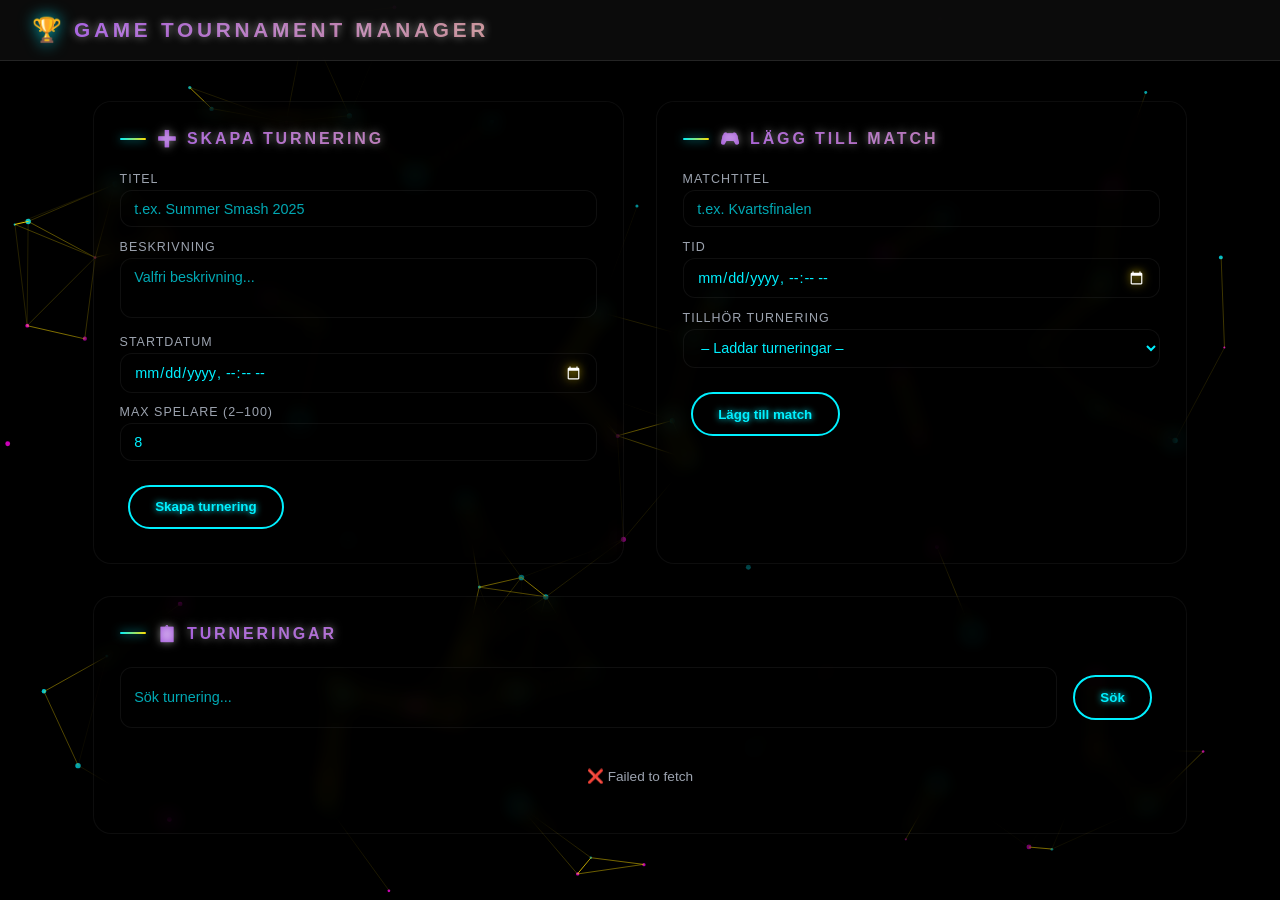
<file: frontend/index.html>
<!DOCTYPE html>
<html lang="sv">
<head>
    <meta charset="UTF-8" />
    <meta name="viewport" content="width=device-width, initial-scale=1.0" />
    <title>Game Tournament Manager</title>
    <link rel="stylesheet" href="style.css" />
</head>

<body>
    <canvas id="bgCanvas"></canvas>

    <header>
        <span>🏆</span>
        <h1 class="rainbow-text">Game Tournament Manager</h1>
    </header>

    <div class="container">

        <!-- FORMULÄR: Skapa ny turnering -->
        <div class="panel">
            <h2 class="rainbow-text">➕ Skapa Turnering</h2>
            <form id="create-tournament-form">
                <label>Titel</label>
                <input type="text" id="t-title" placeholder="t.ex. Summer Smash 2025" required />

                <label>Beskrivning</label>
                <textarea id="t-desc" rows="2" placeholder="Valfri beskrivning..."></textarea>

                <label>Startdatum</label>
                <input type="datetime-local" id="t-date" required />

                <label>Max spelare (2–100)</label>
                <input type="number" id="t-players" min="2" max="100" value="8" required />

                <div class="btn-row">
                    <button type="submit" class="btn btn-primary">Skapa turnering</button>
                </div>
                <div id="create-t-feedback" class="feedback"></div>
            </form>
        </div>

        <!-- FORMULÄR: Skapa ny match till vald turnering -->
        <div class="panel">
            <h2 class="rainbow-text">🎮 Lägg till Match</h2>
            <form id="create-game-form">
                <label>Matchtitel</label>
                <input type="text" id="g-title" placeholder="t.ex. Kvartsfinalen" required />

                <label>Tid</label>
                <input type="datetime-local" id="g-time" required />

                <label>Tillhör turnering</label>
                <select id="g-tournament">
                    <option value="">– Laddar turneringar –</option>
                </select>

                <div class="btn-row">
                    <button type="submit" class="btn btn-primary">Lägg till match</button>
                </div>
                <div id="create-g-feedback" class="feedback"></div>
            </form>
        </div>

        <!-- LISTA: Visar alla turneringar + matcher -->
        <div class="panel full-width">
            <h2 class="rainbow-text">📋 Turneringar</h2>
            <div class="search-bar">
                <input type="text" id="search-input" placeholder="Sök turnering..." />
                <button class="btn btn-primary" onclick="loadTournaments()">Sök</button>
            </div>
            <ul id="tournament-list">
                <li class="empty">Laddar...</li>
            </ul>
        </div>

    </div>

    <!-- MODAL: Redigera befintlig turnering -->
    <div class="modal-overlay" id="edit-modal">
        <div class="modal">
            <h2 class="rainbow-text">✏️ Redigera Turnering</h2>
            <input type="hidden" id="edit-id" />

            <label>Titel</label>
            <input type="text" id="edit-title" />

            <label>Beskrivning</label>
            <textarea id="edit-desc" rows="2"></textarea>

            <label>Startdatum</label>
            <input type="datetime-local" id="edit-date" />

            <label>Max spelare</label>
            <input type="number" id="edit-players" min="2" max="100" />

            <div class="modal-actions">
                <button class="btn btn-primary" onclick="submitEdit()">Spara</button>
                <button class="btn btn-secondary" onclick="closeModal()">Avbryt</button>
            </div>
            <div id="edit-feedback" class="feedback"></div>
        </div>
    </div>

    <script src="app.js"></script>
</body>
</html>
</file>
<file: frontend/style.css>
* {
    margin: 0;
    padding: 0;
    box-sizing: border-box;
}

:root {
    --neon1: #00f0ff;
    --neon2: #ff00e6;
    --neon3: #ffdd00;
    --neon4: #9d4edd;
    --text: #e5e7eb;
    --muted: #9ca3af;
}

body {
    font-family: 'Segoe UI', Roboto, Arial, sans-serif;
    background: #000;
    color: var(--text);
    min-height: 100vh;
    overflow-x: hidden;
    position: relative;
}

#bgCanvas {
    position: fixed;
    top: 0;
    left: 0;
    width: 100%;
    height: 100%;
    z-index: -1;
    background: #000;
}

.rainbow-text {
    background: linear-gradient(270deg, var(--neon1), var(--neon2), var(--neon3), var(--neon4));
    background-size: 800% 800%;
    -webkit-background-clip: text;
    -webkit-text-fill-color: transparent;
    animation: rainbow 10s ease infinite;
    text-shadow: 0 0 8px rgba(255,255,255,0.5);
}

@keyframes rainbow {
    0%   { background-position: 0% 50%; }
    50%  { background-position: 100% 50%; }
    100% { background-position: 0% 50%; }
}

header {
    position: sticky;
    top: 0;
    background: rgba(13,13,13,0.85);
    backdrop-filter: blur(10px);
    display: flex;
    align-items: center;
    gap: 0.75rem;
    padding: 1rem 2rem;
    z-index: 10;
    border-bottom: 1px solid rgba(255,255,255,0.1);
    box-shadow: 0 12px 30px rgba(0,0,0,0.8);
}

header span {
    font-size: 1.5rem;
    filter: drop-shadow(0 0 8px rgba(0,240,255,0.8));
    animation: trophyFloat 3s ease-in-out infinite;
}

@keyframes trophyFloat {
    0%, 100% { transform: translateY(0); }
    50%       { transform: translateY(-3px); }
}

header h1 {
    font-size: 1.3rem;
    font-weight: 600;
    letter-spacing: 0.18em;
    text-transform: uppercase;
}

.container {
    max-width: 1150px;
    margin: 0 auto;
    padding: 2.5rem 1.75rem 3.5rem;
    display: grid;
    grid-template-columns: minmax(0,1fr) minmax(0,1fr);
    gap: 2rem;
}

@media (max-width: 900px) {
    .container {
        grid-template-columns: 1fr;
    }
}

.full-width {
    grid-column: 1 / -1;
}

.panel {
    position: relative;
    background: rgba(0,0,0,0.15);
    border-radius: 18px;
    padding: 1.7rem 1.6rem 1.6rem;
    border: 1px solid rgba(255,255,255,0.05);
    box-shadow: 0 12px 32px rgba(0,0,0,0.9);
    backdrop-filter: blur(10px);
    transition: transform 0.18s ease-out, box-shadow 0.18s ease-out, border-color 0.18s ease-out;
    opacity: 0;
    transform: translateY(18px);
}

.panel::before {
    content: none;
}

.panel:hover {
    transform: translateY(-3px);
    border-color: rgba(255,221,0,0.9);
    box-shadow: 0 0 14px rgba(255,221,0,0.7);
}

.panel h2 {
    font-size: 1rem;
    font-weight: 600;
    text-transform: uppercase;
    letter-spacing: 0.18em;
    margin-bottom: 1.5rem;
    display: flex;
    align-items: center;
    gap: 0.7rem;
}

.panel h2::before {
    content: "";
    width: 26px;
    height: 2px;
    border-radius: 999px;
    background: linear-gradient(90deg, var(--neon1), var(--neon3));
    box-shadow: 0 0 10px rgba(0,240,255,0.8);
}

.panel.show-panel {
    animation: panelFadeIn 0.8s ease forwards;
}

label {
    display: block;
    font-size: 0.78rem;
    color: var(--muted);
    margin-bottom: 0.25rem;
    margin-top: 0.8rem;
    text-transform: uppercase;
    letter-spacing: 0.08em;
}

label:first-of-type {
    margin-top: 0;
}

input,
textarea,
select {
    width: 100%;
    background: rgba(0,0,0,0.2);
    border: 1px solid rgba(255,255,255,0.06);
    border-radius: 12px;
    padding: 0.6rem 0.85rem;
    color: var(--neon1);
    font-size: 0.9rem;
    font-family: 'Segoe UI', Roboto, Arial, sans-serif;
    outline: none;
    backdrop-filter: blur(6px);
    transition: border-color 0.18s, box-shadow 0.18s, background 0.18s, transform 0.1s;
}

input[type="datetime-local"]::-webkit-calendar-picker-indicator {
    filter: invert(1) drop-shadow(0 0 4px rgba(255,221,0,0.9));
    opacity: 1;
    cursor: pointer;
}

input::placeholder,
textarea::placeholder {
    color: rgba(0,240,255,0.7);
}

select option {
    background: #000;
    color: var(--neon1);
}

input:focus,
textarea:focus,
select:focus {
    border-color: rgba(255,221,0,0.95);
    box-shadow: 0 0 0 1px rgba(255,221,0,0.8), 0 0 14px rgba(255,221,0,0.7);
    transform: translateY(-1px);
    background: rgba(0,0,0,0.35);
}

textarea {
    resize: none;
    min-height: 60px;
}

.btn {
    display: inline-block;
    padding: 0.8rem 1.6rem;
    margin: 0.5rem;
    border-radius: 30px;
    background: transparent;
    border: 2px solid var(--neon1);
    color: var(--neon1);
    font-weight: bold;
    font-family: 'Segoe UI', Roboto, Arial, sans-serif;
    text-shadow: 0 0 6px var(--neon1);
    transition: all 0.3s;
    cursor: pointer;
}

.btn:hover {
    background: var(--neon1);
    color: #111;
    box-shadow: 0 0 12px var(--neon1), 0 0 30px var(--neon1);
}

.btn:active {
    transform: scale(0.96);
    filter: brightness(0.97);
}

.btn-row {
    display: flex;
    gap: 0.5rem;
    margin-top: 1rem;
}

.feedback {
    margin-top: 0.75rem;
    padding: 0.6rem 0.9rem;
    border-radius: 999px;
    font-size: 0.8rem;
    display: none;
    border: 1px solid transparent;
}

.feedback.show { display: block; }

.feedback.ok {
    background: rgba(21,128,61,0.25);
    color: #bbf7d0;
    border-color: rgba(34,197,94,0.7);
    box-shadow: 0 0 12px rgba(34,197,94,0.4);
}

.feedback.err {
    background: rgba(127,29,29,0.3);
    color: #fecaca;
    border-color: rgba(248,113,113,0.85);
    box-shadow: 0 0 12px rgba(248,113,113,0.4);
}

#tournament-list {
    list-style: none;
    display: flex;
    flex-direction: column;
    gap: 0.9rem;
}

.tournament-card {
    background: rgba(0,0,0,0.15);
    border: 1px solid rgba(255,255,255,0.05);
    border-radius: 15px;
    padding: 1.4rem 1.3rem 1.1rem;
    box-shadow: 0 12px 28px rgba(0,0,0,0.85);
    backdrop-filter: blur(8px);
    transition: transform 0.2s ease, box-shadow 0.2s ease, border-color 0.2s ease;
    opacity: 0;
    transform: translateY(10px);
}

.tournament-card.card-show {
    animation: panelFadeIn 0.4s ease forwards;
}

.tournament-card:hover {
    transform: translateY(-4px);
    border-color: rgba(255,221,0,0.9);
    box-shadow: 0 0 12px rgba(255,221,0,0.7);
}

.tournament-card h3 {
    font-size: 0.95rem;
    margin-bottom: 0.3rem;
}

.tournament-card p {
    font-size: 0.8rem;
    color: var(--muted);
    margin-bottom: 0.1rem;
}

.card-actions {
    display: flex;
    gap: 0.5rem;
    margin-top: 0.7rem;
}

.games-section {
    margin-top: 0.75rem;
    padding-top: 0.75rem;
    border-top: 1px dashed rgba(148,163,184,0.55);
}

.games-section strong {
    font-size: 0.78rem;
    text-transform: uppercase;
    letter-spacing: 0.09em;
}

.game-item {
    display: flex;
    justify-content: space-between;
    align-items: center;
    background: rgba(0,0,0,0.2);
    border: 1px solid rgba(255,255,255,0.05);
    border-radius: 10px;
    padding: 0.45rem 0.8rem;
    margin-top: 0.45rem;
    font-size: 0.82rem;
    backdrop-filter: blur(6px);
    transition: border-color 0.16s, box-shadow 0.16s, transform 0.12s, background 0.16s;
}

.game-item:hover {
    border-color: rgba(255,221,0,0.85);
    box-shadow: 0 0 10px rgba(255,221,0,0.65);
    background: rgba(0,0,0,0.35);
    transform: translateY(-1px);
}

.game-item strong {
    color: var(--neon1);
}

.search-bar {
    display: flex;
    gap: 0.5rem;
    margin-bottom: 1rem;
}

.search-bar input {
    flex: 1;
}

.empty {
    color: var(--muted);
    font-size: 0.85rem;
    text-align: center;
    padding: 1.5rem 0;
}

.modal-overlay {
    display: none;
    position: fixed;
    inset: 0;
    background: rgba(0,0,0,0.75);
    z-index: 100;
    align-items: center;
    justify-content: center;
    backdrop-filter: blur(12px);
}

.modal-overlay.open {
    display: flex;
}

.modal {
    background: rgba(0,0,0,0.2);
    border-radius: 18px;
    padding: 2rem 1.75rem 1.6rem;
    border: 1px solid rgba(255,255,255,0.05);
    box-shadow: 0 16px 40px rgba(0,0,0,0.95);
    backdrop-filter: blur(10px);
    width: 90%;
    max-width: 480px;
    transition: transform 0.18s ease-out, box-shadow 0.18s ease-out, border-color 0.18s ease-out;
    opacity: 0;
    transform: translateY(18px);
}

.modal.show-panel {
    animation: panelFadeIn 0.8s ease forwards;
}

.modal:hover {
    border-color: rgba(255,221,0,0.9);
    box-shadow: 0 0 14px rgba(255,221,0,0.7);
}

.modal h2 {
    font-size: 1rem;
    margin-bottom: 1.25rem;
    text-transform: uppercase;
    letter-spacing: 0.18em;
}

.modal-actions {
    display: flex;
    gap: 0.75rem;
    margin-top: 1.25rem;
}

@keyframes panelFadeIn {
    0%   { opacity: 0; transform: translateY(18px); }
    100% { opacity: 1; transform: translateY(0); }
}
</file>
